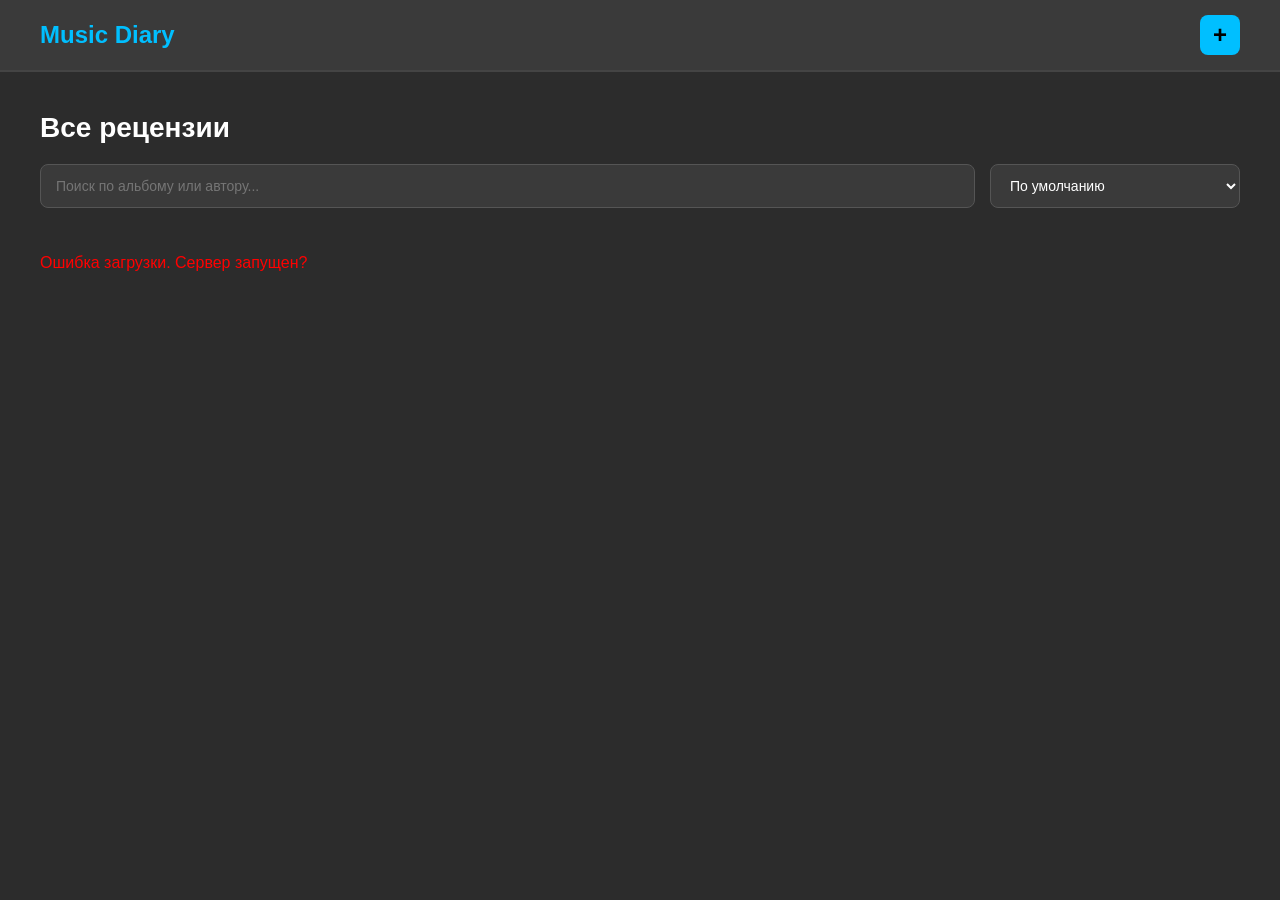
<file: index.html>
<!DOCTYPE html>
<html lang="ru">
<head>
    <meta charset="UTF-8">
    <meta name="viewport" content="width=device-width, initial-scale=1.0">
    <title>Music Diary</title>
    <link rel="stylesheet" href="style.css">
</head>
<body>

    <header class="header">
        <div class="container header-container">
            <a href="#" class="logo">Music Diary</a>
            <button class="btn-add" id="btnAdd">+</button>
        </div>
    </header>

    <main class="main">
        <div class="container">
            <h2 class="page-title">Все рецензии</h2>

            <!-- ПАНЕЛЬ ПОИСКА И СОРТИРОВКИ -->
            <div class="controls-panel">
                <input type="text" id="searchInput" placeholder="Поиск по альбому или автору...">
                <select id="sortSelect">
                    <option value="default">По умолчанию</option>
                    <option value="rating-high">Оценка: по убыванию</option>
                    <option value="rating-low">Оценка: по возрастанию</option>
                    <option value="date-new">Сначала новые</option>
                    <option value="date-old">Сначала старые</option>
                    <option value="title">По названию альбома (А-Я)</option>
                </select>
            </div>

            <div class="reviews-grid" id="reviews-container"></div>
        </div>
    </main>

    <!-- МОДАЛЬНОЕ ОКНО С ФОРМОЙ -->
    <div class="modal-overlay" id="modalOverlay">
        <div class="modal-content">
            <button class="modal-close" id="modalClose">×</button>

            <form class="add-form" id="addReviewForm">
                <div class="form-top-row">
                    <div class="form-inputs">
                        <input type="text" id="albumTitle" name="albumTitle" placeholder="Название альбома">
                        <input type="text" id="genre" name="genre" placeholder="Жанр">
                        <!-- Добавили поле автора -->
                        <input type="text" id="authorName" name="authorName" placeholder="Ваше имя (автор)">
                    </div>
                    <div class="form-photo">
                        <input type="text" id="coverUrl" name="coverUrl" placeholder="URL обложки">
                        <img id="coverPreview" alt="Превью обложки">
                    </div>
                </div>

                <div class="form-rating-row">
                    <label for="ratingRange">Оценка</label>
                    <!-- Ограничили оценку до 5 -->
                    <input type="range" id="ratingRange" name="rating" min="1" max="5" value="5">
                    <span id="ratingValue">5</span>
                </div>

                <textarea id="reviewText" name="reviewText" placeholder="Обзор"></textarea>

                <div class="form-buttons">
                    <button type="button" class="btn-cancel" id="btnCancel">Отмена</button>
                    <button type="submit" class="btn-submit">Опубликовать</button>
                </div>
            </form>

        </div>
    </div>

    <script src="script.js"></script>
</body>
</html>
</file>
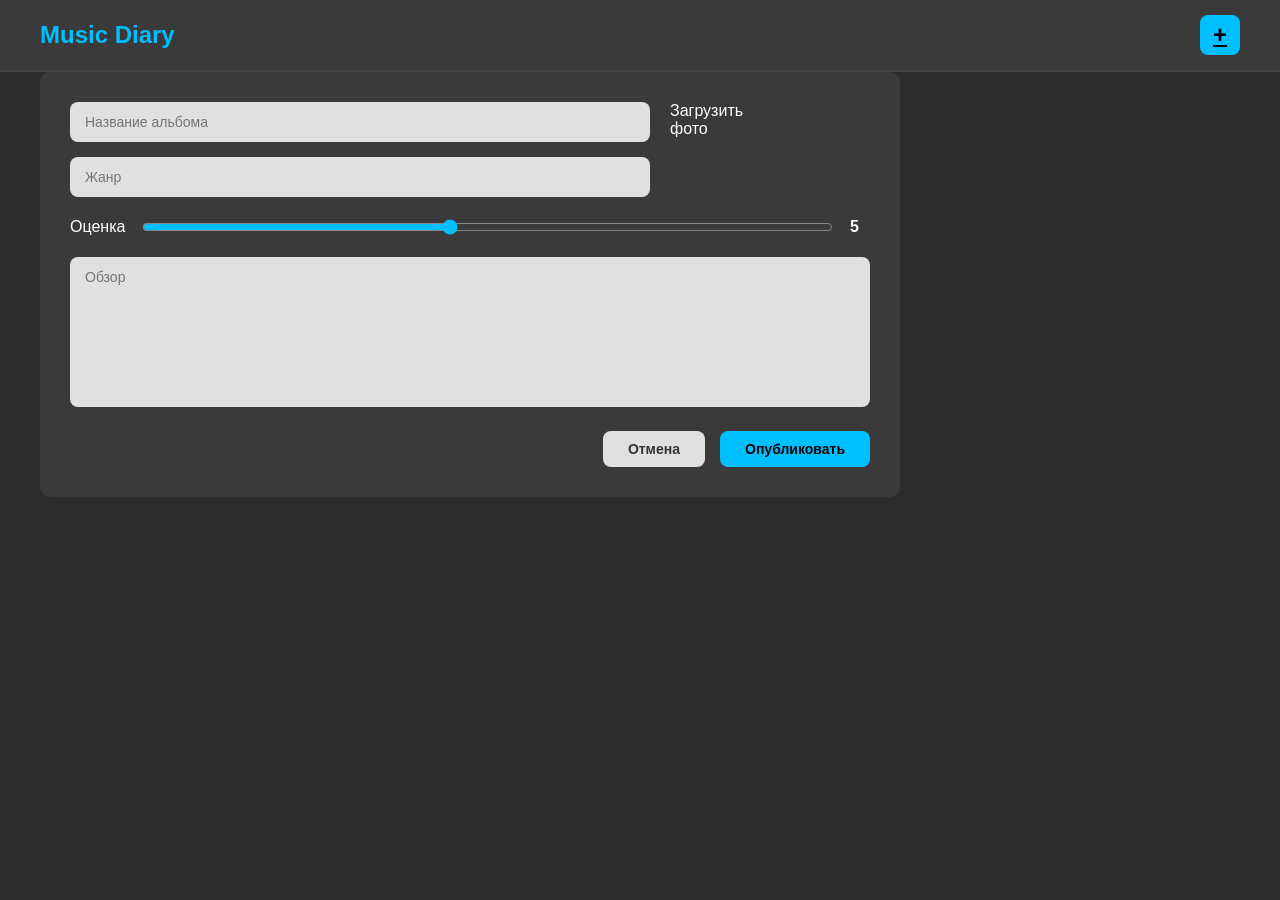
<file: form.html>
<!DOCTYPE html>
<html lang="ru">
<head>
    <meta charset="UTF-8">
    <meta name="viewport" content="width=device-width, initial-scale=1.0">
    <title>Добавить рецензию - Music Diary</title>
    <link rel="stylesheet" href="style.css">
</head>
<body>

    <!-- Шапка сайта -->
    <header class="header">
        <div class="container header-container">
            <a href="index.html" class="logo">Music Diary</a>
            <a href="index.html" class="btn-add">+</a>
        </div>
    </header>

    <!-- Основной контент -->
    <main class="main">
        <div class="container">
            
            <form class="add-form" id="addReviewForm">
                
                <div class="form-top-row">
                    <div class="form-inputs">
                        <!-- Убрали required -->
                        <input type="text" id="albumTitle" name="albumTitle" placeholder="Название альбома">
                        <input type="text" id="genre" name="genre" placeholder="Жанр">
                    </div>
                    <div class="form-photo">
                        <label for="coverFile" class="photo-label">Загрузить<br>фото</label>
                        <input type="file" id="coverFile" name="coverFile" accept="image/*" style="display: none;">
                    </div>
                </div>

                <div class="form-rating-row">
                    <label for="ratingRange">Оценка</label>
                    <input type="range" id="ratingRange" name="rating" min="1" max="10" value="5">
                    <span id="ratingValue">5</span>
                </div>

                <!-- Убрали required -->
                <textarea id="reviewText" name="reviewText" placeholder="Обзор"></textarea>

                <div class="form-buttons">
                    <button type="button" class="btn-cancel" onclick="window.location.href='index.html'">Отмена</button>
                    <button type="submit" class="btn-submit">Опубликовать</button>
                </div>

            </form>

        </div>
    </main>

    <!-- Подключаем скрипт -->
    <script src="form.js"></script>
</body>
</html>
</file>
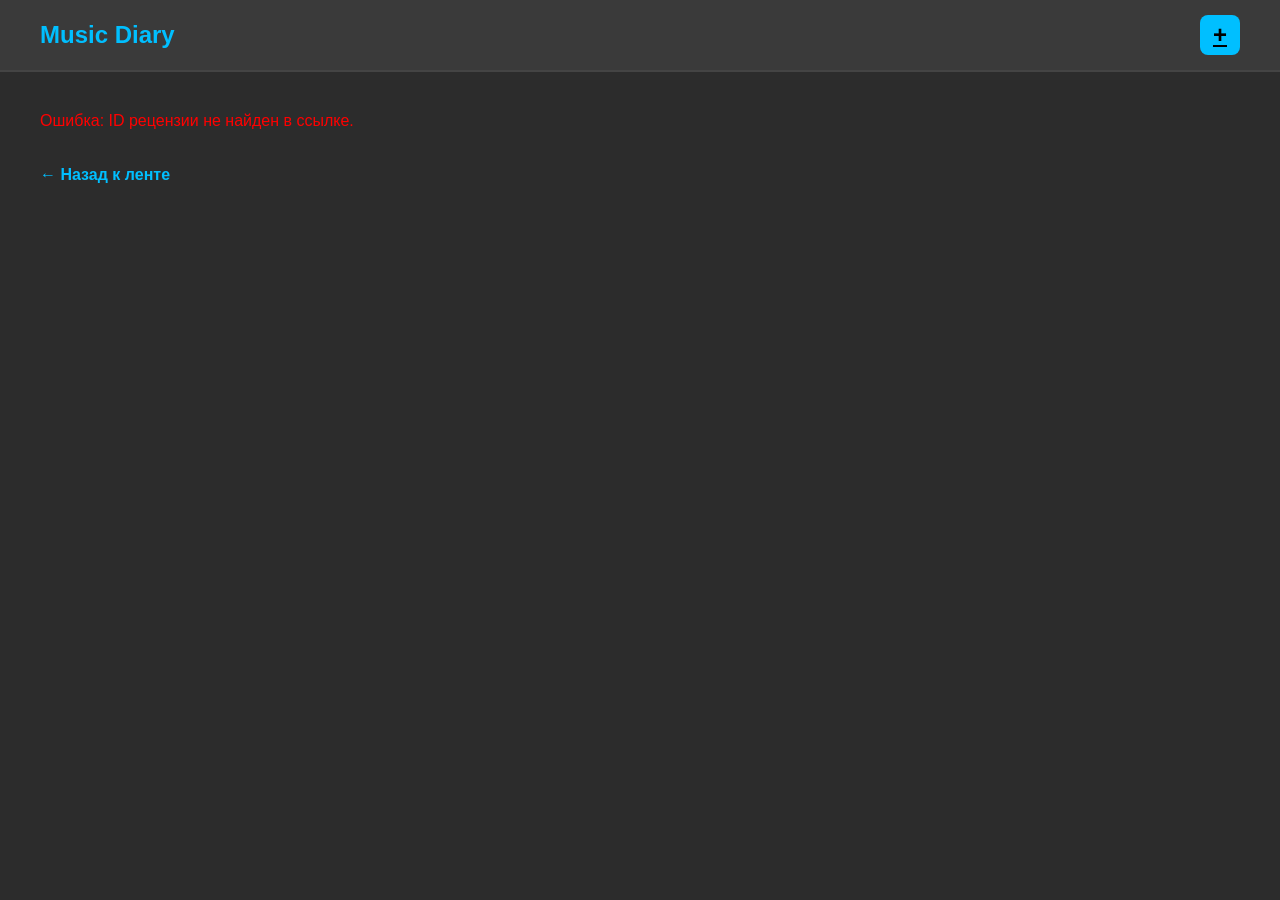
<file: review.html>
<!DOCTYPE html>
<html lang="ru">
<head>
    <meta charset="UTF-8">
    <meta name="viewport" content="width=device-width, initial-scale=1.0">
    <title>Детали рецензии - Music Diary</title>
    <link rel="stylesheet" href="style.css">
</head>
<body>

    <!-- Шапка -->
    <header class="header">
        <div class="container header-container">
            <a href="index.html" class="logo">Music Diary</a>
            <a href="index.html" class="btn-add">+</a>
        </div>
    </header>

    <!-- Основной контент -->
    <main class="main">
        <div class="container">
            <!-- Сюда JS вставит данные -->
            <div id="review-details" class="review-details-container">
                <p>Загрузка...</p>
            </div>
            
            <a href="index.html" class="btn-back">← Назад к ленте</a>
        </div>
    </main>

    <script src="review.js"></script>
</body>
</html>
</file>
<file: style.css>
/* Базовые стили */
body {
    font-family: 'Segoe UI', Tahoma, Geneva, Verdana, sans-serif;
    margin: 0;
    background-color: #2c2c2c;
    color: white;
}

.container {
    max-width: 1200px;
    margin: 0 auto;
    padding: 0 20px;
}

/* Шапка */
.header {
    background-color: #3a3a3a;
    padding: 15px 0;
    border-bottom: 2px solid #444;
}

.header-container {
    display: flex;
    justify-content: space-between;
    align-items: center;
}

.logo {
    color: #00bfff;
    font-size: 24px;
    font-weight: bold;
    text-decoration: none;
}

.btn-add {
    display: flex;
    justify-content: center;
    align-items: center;
    width: 40px;
    height: 40px;
    background-color: #00bfff;
    color: #000;
    font-size: 24px;
    font-weight: bold;
    border: none;
    border-radius: 8px;
    cursor: pointer;
    transition: background-color 0.2s;
}

.btn-add:hover {
    background-color: #009acd;
}

/* Заголовок страницы */
.page-title {
    font-size: 28px;
    margin-top: 40px;
    margin-bottom: 20px;
}

/* Панель поиска */
.controls-panel {
    display: flex;
    gap: 15px;
    margin-bottom: 30px;
}

.controls-panel input, 
.controls-panel select {
    padding: 12px 15px;
    background-color: #3a3a3a;
    border: 1px solid #555;
    color: white;
    border-radius: 8px;
    font-family: inherit;
    font-size: 14px;
    outline: none;
}

.controls-panel input {
    flex-grow: 1;
}

.controls-panel input:focus, 
.controls-panel select:focus {
    border-color: #00bfff;
}

.controls-panel select {
    cursor: pointer;
    width: 250px;
}

/* Сетка карточек */
.reviews-grid {
    display: grid;
    grid-template-columns: repeat(auto-fill, minmax(250px, 1fr));
    gap: 20px; 
}

.review-card {
    background-color: #e0e0e0;
    color: #333;
    border-radius: 10px; 
    padding: 15px;
    display: flex;
    flex-direction: column; 
}

.card-header {
    display: flex;
    justify-content: space-between; 
    align-items: center;
    margin-bottom: 10px;
}

.album-title {
    margin: 0;
    font-size: 16px;
    font-weight: bold;
}

.rating {
    background-color: #00bfff;
    color: white;
    padding: 4px 8px;
    border-radius: 5px;
    font-size: 14px;
    font-weight: bold;
}

.review-text {
    font-size: 12px;
    line-height: 1.4;
    margin-bottom: 15px;
    display: -webkit-box;
    -webkit-line-clamp: 4; 
    line-clamp: 4;
    -webkit-box-orient: vertical;
    overflow: hidden;
    flex-grow: 1; 
}

.btn-details {
    align-self: flex-start; 
    background-color: #333; 
    color: white;
    text-decoration: none;
    padding: 6px 12px;
    border-radius: 5px;
    font-size: 12px;
    transition: background-color 0.2s;
}

.btn-details:hover {
    background-color: #555;
}

/* Стили для формы */
.add-form {
    background-color: #3a3a3a;
    padding: 30px;
    border-radius: 10px;
    max-width: 800px;
}

.form-top-row {
    display: flex;
    gap: 20px;
    margin-bottom: 20px;
}

.form-inputs {
    flex-grow: 1;
    display: flex;
    flex-direction: column;
    gap: 15px;
}

.add-form input[type="text"],
.add-form textarea {
    width: 100%;
    padding: 12px 15px;
    background-color: #e0e0e0;
    border: none;
    border-radius: 8px;
    font-family: inherit;
    font-size: 14px;
    box-sizing: border-box;
}

.add-form textarea {
    height: 150px;
    resize: none;
    margin-bottom: 20px;
}

.form-photo {
    width: 200px; /* Ширина для поля URL */
    flex-shrink: 0;
}

.form-rating-row {
    display: flex;
    align-items: center;
    gap: 15px;
    margin-bottom: 20px;
    color: white;
}

.form-rating-row input[type="range"] {
    flex-grow: 1;
    accent-color: #00bfff;
    cursor: pointer;
}

#ratingValue {
    font-weight: bold;
    font-size: 16px;
    min-width: 20px;
}

.form-buttons {
    display: flex;
    justify-content: flex-end;
    gap: 15px;
}

.btn-cancel, .btn-submit {
    padding: 10px 25px;
    border: none;
    border-radius: 8px;
    font-size: 14px;
    font-weight: bold;
    cursor: pointer;
    transition: background-color 0.2s;
}

.btn-cancel {
    background-color: #e0e0e0;
    color: #333;
}

.btn-cancel:hover {
    background-color: #ccc;
}

.btn-submit {
    background-color: #00bfff;
    color: #000;
}

.btn-submit:hover {
    background-color: #009acd;
}

/* Красная рамка для ошибки */
.add-form input.input-error,
.add-form textarea.input-error {
    border: 2px solid #ff4d4d;
    background-color: #ffe6e6;
    outline: none;
}

/* Модальное окно */
.modal-overlay {
    display: none;
    position: fixed;
    top: 0; left: 0; width: 100%; height: 100%;
    background-color: rgba(0, 0, 0, 0.8);
    z-index: 1000;
    justify-content: center;
    align-items: center;
}

.modal-overlay.active {
    display: flex;
}

.modal-content {
    background-color: #2c2c2c;
    padding: 20px;
    border-radius: 10px;
    position: relative;
    width: 90%;
    max-width: 800px;
    max-height: 90vh;
    overflow-y: auto;
}

.modal-close {
    position: absolute;
    top: 10px; right: 15px;
    background: none; border: none;
    color: white; font-size: 30px;
    cursor: pointer;
    line-height: 1;
}/* --- СТРАНИЦА ДЕТАЛЬНОГО ПРОСМОТРА --- */
.review-details-container {
    margin-top: 40px;
}

.detail-card {
    display: flex;
    gap: 30px;
    background-color: #3a3a3a;
    padding: 30px;
    border-radius: 10px;
}

.detail-cover {
    width: 300px;
    height: 300px;
    object-fit: cover;
    border-radius: 10px;
    box-shadow: 0 4px 10px rgba(0,0,0,0.5);
}

.detail-info {
    flex-grow: 1;
    color: white;
}

.detail-title {
    margin-top: 0;
    font-size: 32px;
    color: #00bfff;
}

.detail-artist, .detail-genre {
    color: #aaa;
    margin: 5px 0;
}

.detail-rating {
    font-size: 20px;
    margin: 15px 0;
}

.detail-rating span {
    background-color: #00bfff;
    color: #000;
    padding: 4px 10px;
    border-radius: 5px;
    font-weight: bold;
}

.detail-divider {
    border: none;
    border-top: 1px solid #555;
    margin: 20px 0;
}

.detail-author, .detail-date {
    color: #ccc;
    margin: 5px 0;
}

.detail-text {
    font-size: 16px;
    line-height: 1.6;
    margin-top: 20px;
    white-space: pre-wrap; /* Чтобы сохранялись переносы строк */
}

.btn-back {
    display: inline-block;
    margin-top: 20px;
    color: #00bfff;
    text-decoration: none;
    font-weight: bold;
}
.btn-back:hover {
    text-decoration: underline;
}.input-error {
    border: 2px solid #dc2626 !important;
}

.toast-container {
    position: fixed;
    top: 20px;
    right: 20px;
    z-index: 2000;
    display: flex;
    flex-direction: column;
    gap: 10px;
    pointer-events: none;
}

.toast {
    display: inline-flex;
    align-items: center;
    gap: 8px;
    padding: 10px 16px;
    background-color: #d9d9d9;
    color: #111111;
    border: 3px solid #00a8ff;
    border-radius: 8px;
    font-weight: 600;
    font-size: 14px;
    box-shadow: 0 6px 18px rgba(0, 0, 0, 0.35);
    opacity: 0;
    transform: translateY(-10px);
    transition: opacity 0.25s ease, transform 0.25s ease;
    pointer-events: auto;
    cursor: pointer;
}

.toast.show {
    opacity: 1;
    transform: translateY(0);
}

.toast-icon {
    display: inline-flex;
    align-items: center;
    justify-content: center;
    width: 18px;
    height: 18px;
    border-radius: 50%;
    font-size: 12px;
    font-weight: 700;
    flex-shrink: 0;
}

.toast--success .toast-icon {
    background-color: #16a34a;
    color: #ffffff;
}

.toast--error .toast-icon {
    background
</file>
